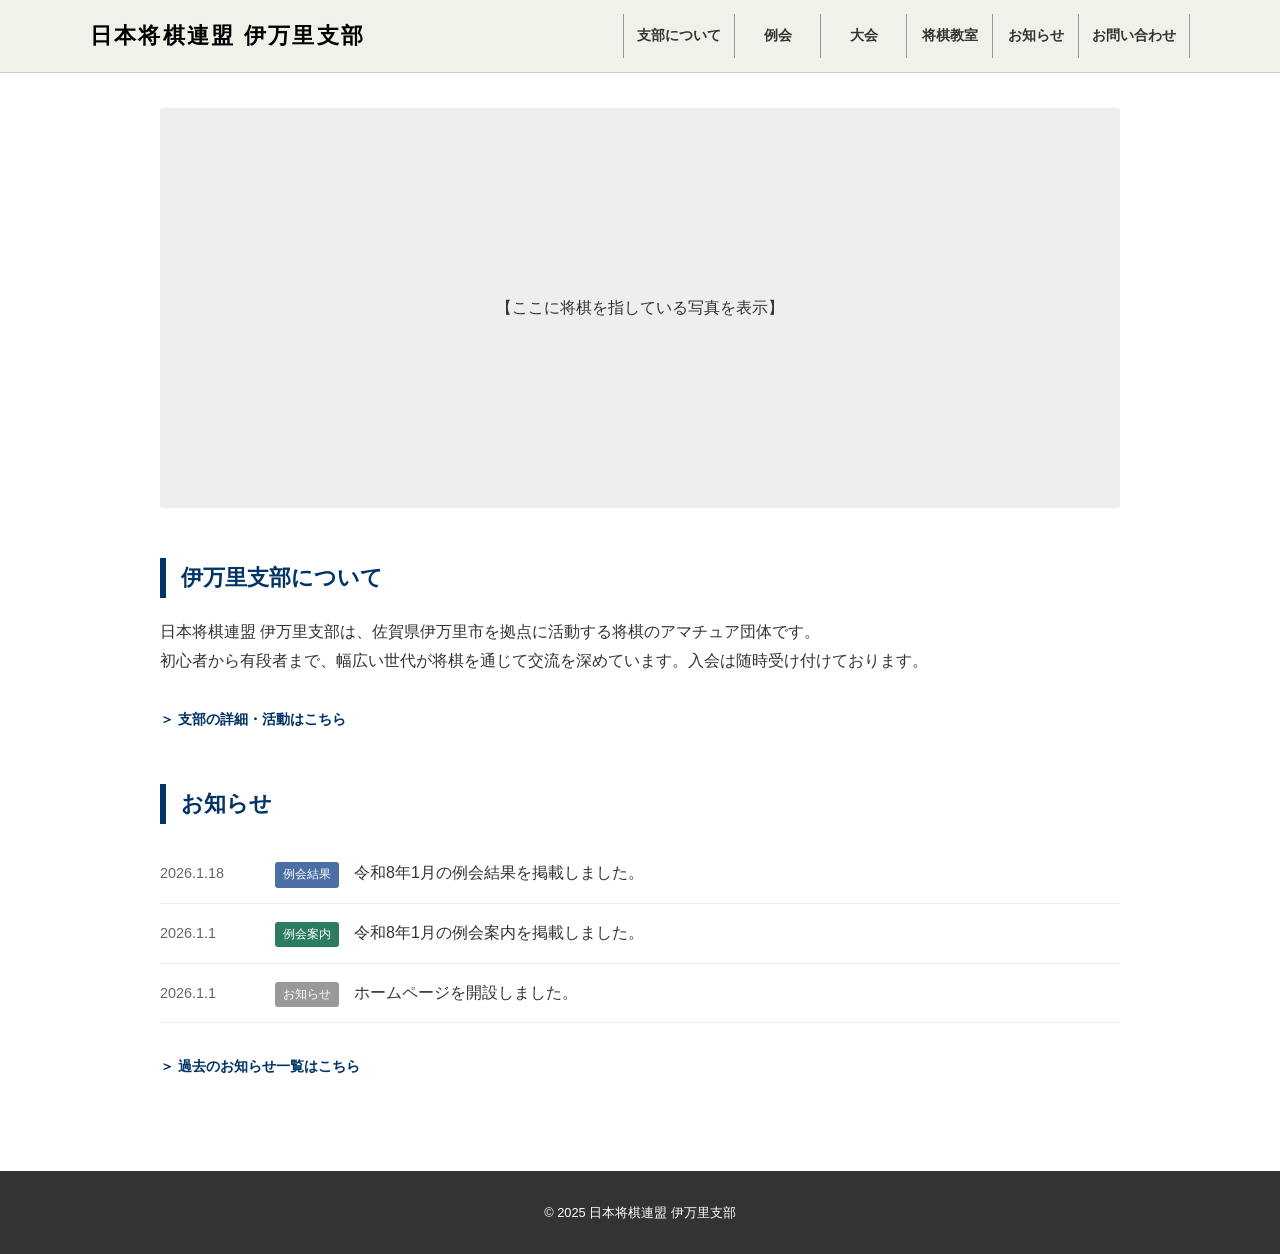
<file: index.html>
<!DOCTYPE html>
<html lang="ja">
<head>
    <meta charset="UTF-8">
    <meta name="viewport" content="width=device-width, initial-scale=1.0">
    <title>日本将棋連盟 伊万里支部</title>
    <link rel="stylesheet" href="style.css">
</head>
<body>

<header id="common-header"></header>

<div class="container">
    <section class="main-visual">
        <div class="photo-frame">
            <p>【ここに将棋を指している写真を表示】</p>
        </div>
    </section>

    <section id="top-intro">
        <h2>伊万里支部について</h2>
        <p>日本将棋連盟 伊万里支部は、佐賀県伊万里市を拠点に活動する将棋のアマチュア団体です。<br>
            初心者から有段者まで、幅広い世代が将棋を通じて交流を深めています。入会は随時受け付けております。</p>
        <div style="margin-top: 15px;">
            <a href="/about/index.html" class="more-link">＞ 支部の詳細・活動はこちら</a>
        </div>
    </section>

    <section>
        <h2>お知らせ</h2>
        <ul id="top-news-container" class="news-list">
        </ul>
        <div style="margin-top: 15px;">
            <a href="/news/index.html" class="more-link">＞ 過去のお知らせ一覧はこちら</a>
        </div>
    </section>
</div>

<footer id="common-footer"></footer>

<script src="/js/common.js"></script>
<script src="/js/news-manager.js"></script>
<script>
    document.addEventListener('DOMContentLoaded', async () => {
        try {
            const allNews = await NewsManager.fetchAll();
            NewsManager.render(allNews, 'top-news-container', 0, 5);
        } catch (error) {
            console.error("ニュースの読み込みに失敗しました:", error);
        }
    });
</script>

</body>
</html>
</file>
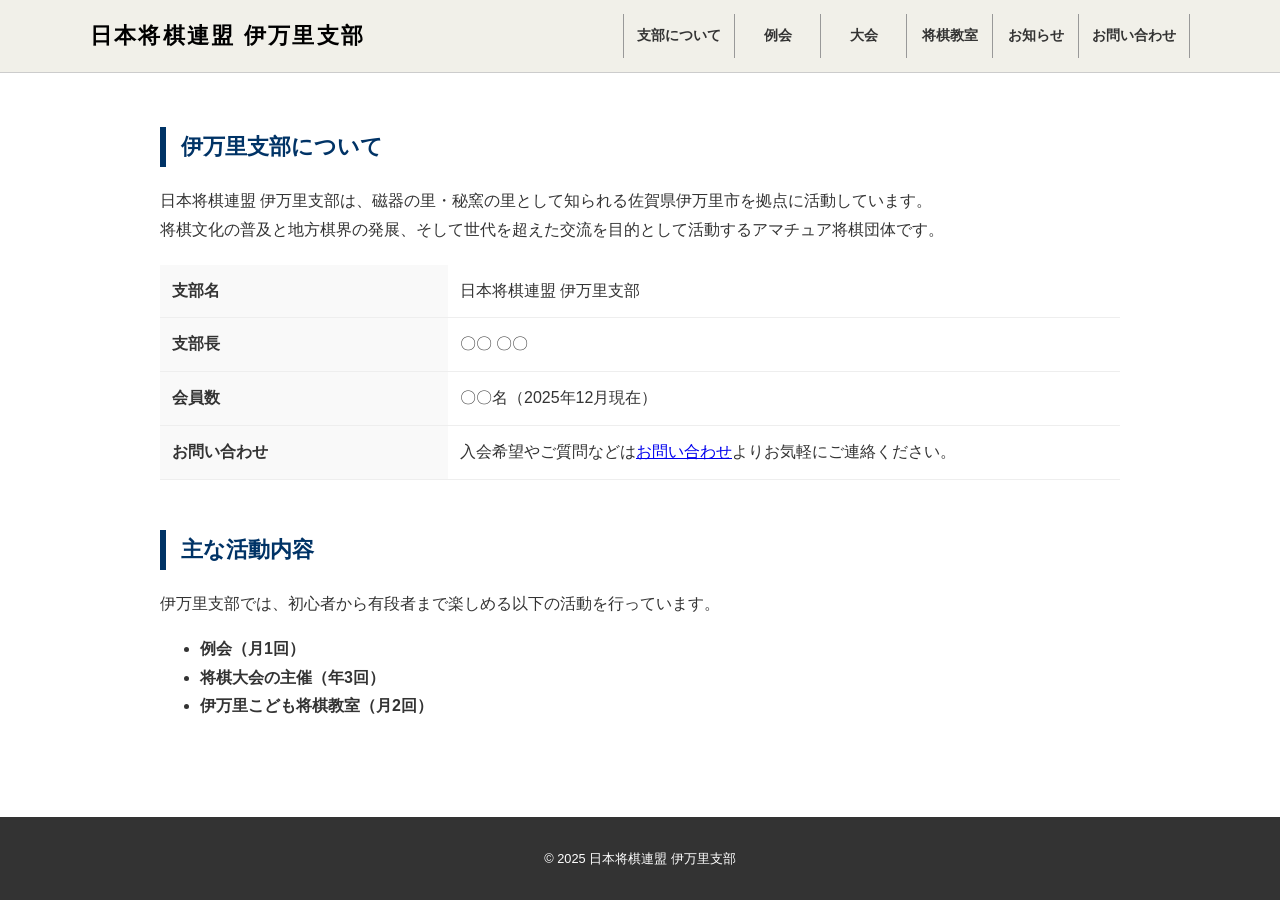
<file: about/index.html>
<!DOCTYPE html>
<html lang="ja">
<head>
    <meta charset="UTF-8">
    <meta name="viewport" content="width=device-width, initial-scale=1.0">
    <title>伊万里支部について - 日本将棋連盟 伊万里支部</title>
    <link rel="stylesheet" href="../style.css">
</head>
<body>

<header id="common-header"></header>

<div class="container">
    <section>
        <h2>伊万里支部について</h2>
        <p>日本将棋連盟 伊万里支部は、磁器の里・秘窯の里として知られる佐賀県伊万里市を拠点に活動しています。<br>
           将棋文化の普及と地方棋界の発展、そして世代を超えた交流を目的として活動するアマチュア将棋団体です。</p>
        
        <table class="info-table">
            <tr>
                <th>支部名</th>
                <td>日本将棋連盟 伊万里支部</td>
            </tr>
            <tr>
                <th>支部長</th>
                <td>〇〇 〇〇</td>
            </tr>
            <tr>
                <th>会員数</th>
                <td>〇〇名（2025年12月現在）</td>
            </tr>
            <tr>
                <th>お問い合わせ</th>
                <td>入会希望やご質問などは<a href="../contact/">お問い合わせ</a>よりお気軽にご連絡ください。</td>
            </tr>
        </table>
    </section>

    <section>
        <h2>主な活動内容</h2>
        <p>伊万里支部では、初心者から有段者まで楽しめる以下の活動を行っています。</p>
        <ul>
            <li><strong>例会（月1回）</strong></li>
            <li><strong>将棋大会の主催（年3回）</strong></li>
            <li><strong>伊万里こども将棋教室（月2回）</strong></li>
        </ul>
    </section>
</div>

<footer id="common-footer"></footer>

<script>
    function loadComponent(id, file) {
        fetch(file)
            .then(response => {
                if (!response.ok) throw new Error(file + 'が見つかりません');
                return response.text();
            })
            .then(data => {
                document.getElementById(id).innerHTML = data;
            })
            .catch(error => console.error(error));
    }

    document.addEventListener('DOMContentLoaded', () => {
        loadComponent('common-header', '/header.html');
        loadComponent('common-footer', '/footer.html');
    });
</script>

</body>
</html>
</file>
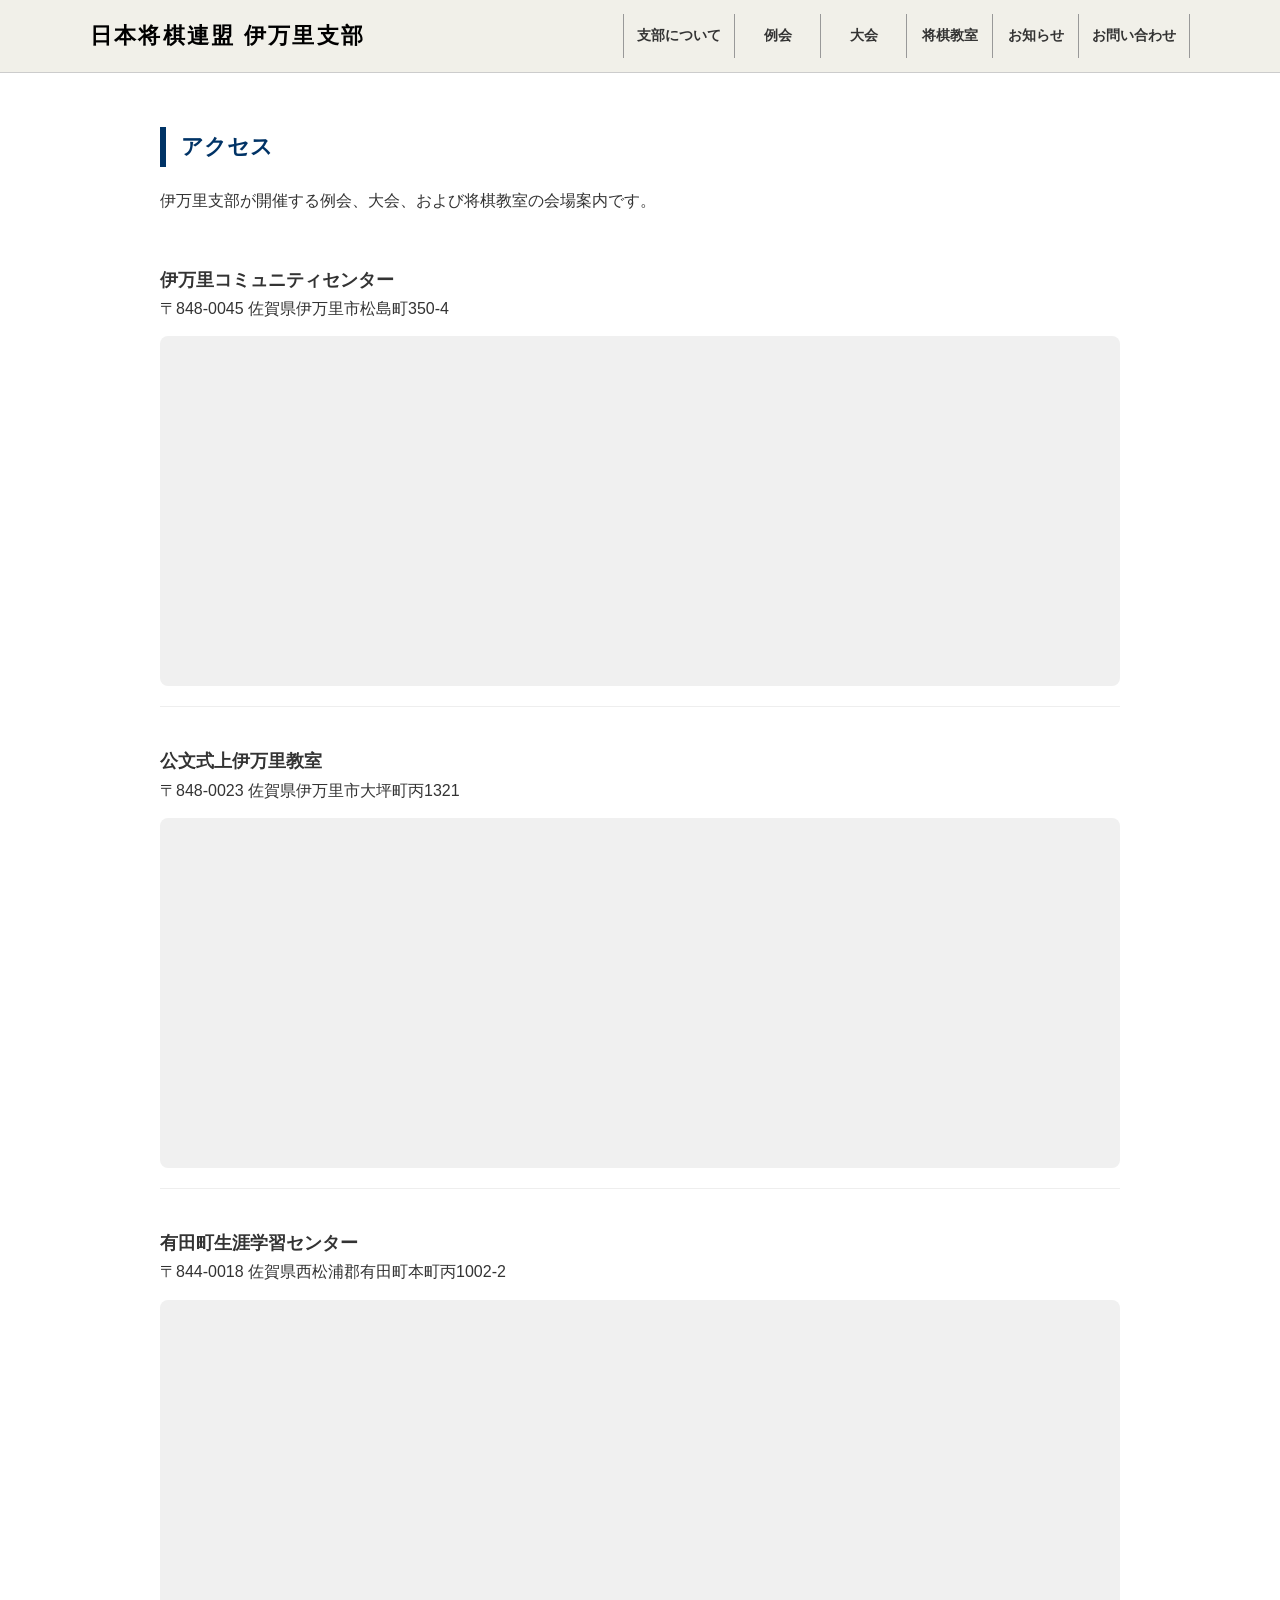
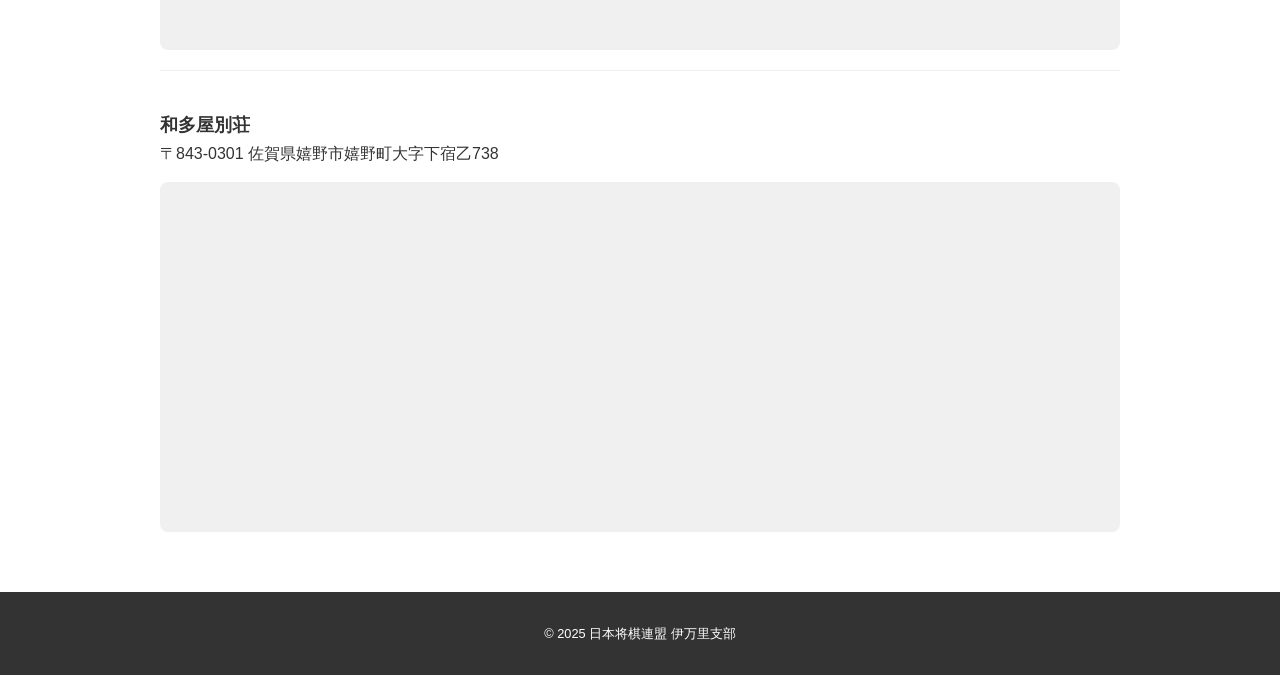
<file: access/index.html>
<!DOCTYPE html>
<html lang="ja">
<head>
    <meta charset="UTF-8">
    <meta name="viewport" content="width=device-width, initial-scale=1.0">
    <title>アクセス - 日本将棋連盟 伊万里支部</title>
    <link rel="stylesheet" href="../style.css">
    <style>
        /* アクセスページ専用のスタイル */
        .access-section {
            margin-bottom: 40px;
            padding-bottom: 20px;
            border-bottom: 1px solid #eee;
        }
        .access-section:last-child {
            border-bottom: none;
            margin-bottom: 0;
        }
        .address-info {
            margin-bottom: 15px;
            line-height: 1.6;
        }
        .address-info strong {
            font-size: 1.1rem;
            color: #333;
            display: block;
            margin-bottom: 2px;
        }
        .map-frame {
            width: 100%;
            background: #f0f0f0;
            border-radius: 8px;
            overflow: hidden;
            line-height: 0;
        }
        .map-frame iframe {
            width: 100% !important;
            height: 350px;
            border: 0;
            display: block;
        }
    </style>
</head>
<body>

<header id="common-header"></header>

<div class="container">
    <section>
        <h2>アクセス</h2>
        <p>伊万里支部が開催する例会、大会、および将棋教室の会場案内です。</p>
    </section>

    <section id="meeting" class="access-section">
        <div class="address-info">
            <strong>伊万里コミュニティセンター</strong>
            〒848-0045 佐賀県伊万里市松島町350-4
        </div>
        <div class="map-frame">
            <iframe src="https://www.google.com/maps/embed?pb=!1m18!1m12!1m3!1d3335.5571036494875!2d129.87367807626768!3d33.278085458209816!2m3!1f0!2f0!3f0!3m2!1i1024!2i768!4f13.1!3m3!1m2!1s0x356a843e7f2c3b63%3A0x9a5fc2bb7330a18c!2z5LyK5LiH6YeM44Kz44Of44Ol44OL44OG44Kj44K744Oz44K_44O8!5e0!3m2!1sja!2sjp!4v1767169336402!5m2!1sja!2sjp" allowfullscreen="" loading="lazy" referrerpolicy="no-referrer-when-downgrade"></iframe>
        </div>
    </section>

    <section id="kids" class="access-section">
        <div class="address-info">
            <strong>公文式上伊万里教室</strong>
            〒848-0023 佐賀県伊万里市大坪町丙1321
        </div>
        <div class="map-frame">
            <iframe src="https://www.google.com/maps/embed?pb=!1m18!1m12!1m3!1d3335.893186792806!2d129.89123047626745!3d33.26928855866527!2m3!1f0!2f0!3f0!3m2!1i1024!2i768!4f13.1!3m3!1m2!1s0x356a8544d9556ab3%3A0xdf91c52d55f0ebdb!2z5YWs5paH5byP5LiK5LyK5LiH6YeM5pWZ5a6k!5e0!3m2!1sja!2sjp!4v1767169410829!5m2!1sja!2sjp" allowfullscreen="" loading="lazy" referrerpolicy="no-referrer-when-downgrade"></iframe>
        </div>
    </section>

    <section id="event" class="access-section">
        <div class="address-info">
            <strong>有田町生涯学習センター</strong>
            〒844-0018 佐賀県西松浦郡有田町本町丙1002-2
        </div>
        <div class="map-frame">
            <iframe src="https://www.google.com/maps/embed?pb=!1m18!1m12!1m3!1d3339.2319740633206!2d129.87809607626463!3d33.181784463189665!2m3!1f0!2f0!3f0!3m2!1i1024!2i768!4f13.1!3m3!1m2!1s0x356a9b7483c16771%3A0x5af8a828084531e0!2z5pyJ55Sw55S655Sf5rav5a2m57-S44K744Oz44K_44O8!5e0!3m2!1sja!2sjp!4v1767169427166!5m2!1sja!2sjp" allowfullscreen="" loading="lazy" referrerpolicy="no-referrer-when-downgrade"></iframe>
        </div>
    </section>

    <section id="event2" class="access-section">
        <div class="address-info">
            <strong>和多屋別荘</strong>
            〒843-0301 佐賀県嬉野市嬉野町大字下宿乙738
        </div>
        <div class="map-frame">
            <iframe src="https://www.google.com/maps/embed?pb=!1m18!1m12!1m3!1d3342.408632103018!2d129.98695937626218!3d33.09833936749477!2m3!1f0!2f0!3f0!3m2!1i1024!2i768!4f13.1!3m3!1m2!1s0x354027532aa96697%3A0x3b3d00a121eedb0c!2z5ZKM5aSa5bGL5Yil6I2Y!5e0!3m2!1sja!2sjp!4v1767169454293!5m2!1sja!2sjp" allowfullscreen="" loading="lazy" referrerpolicy="no-referrer-when-downgrade"></iframe>
        </div>
    </section>
</div>

<footer id="common-footer"></footer>

<script>
    function loadComponent(id, file) {
        fetch(file)
            .then(response => {
                if (!response.ok) throw new Error(file + 'が見つかりません');
                return response.text();
            })
            .then(data => {
                document.getElementById(id).innerHTML = data;
            })
            .catch(error => console.error(error));
    }

    document.addEventListener('DOMContentLoaded', () => {
        loadComponent('common-header', '/header.html');
        loadComponent('common-footer', '/footer.html');
    });
</script>

</body>
</html>
</file>
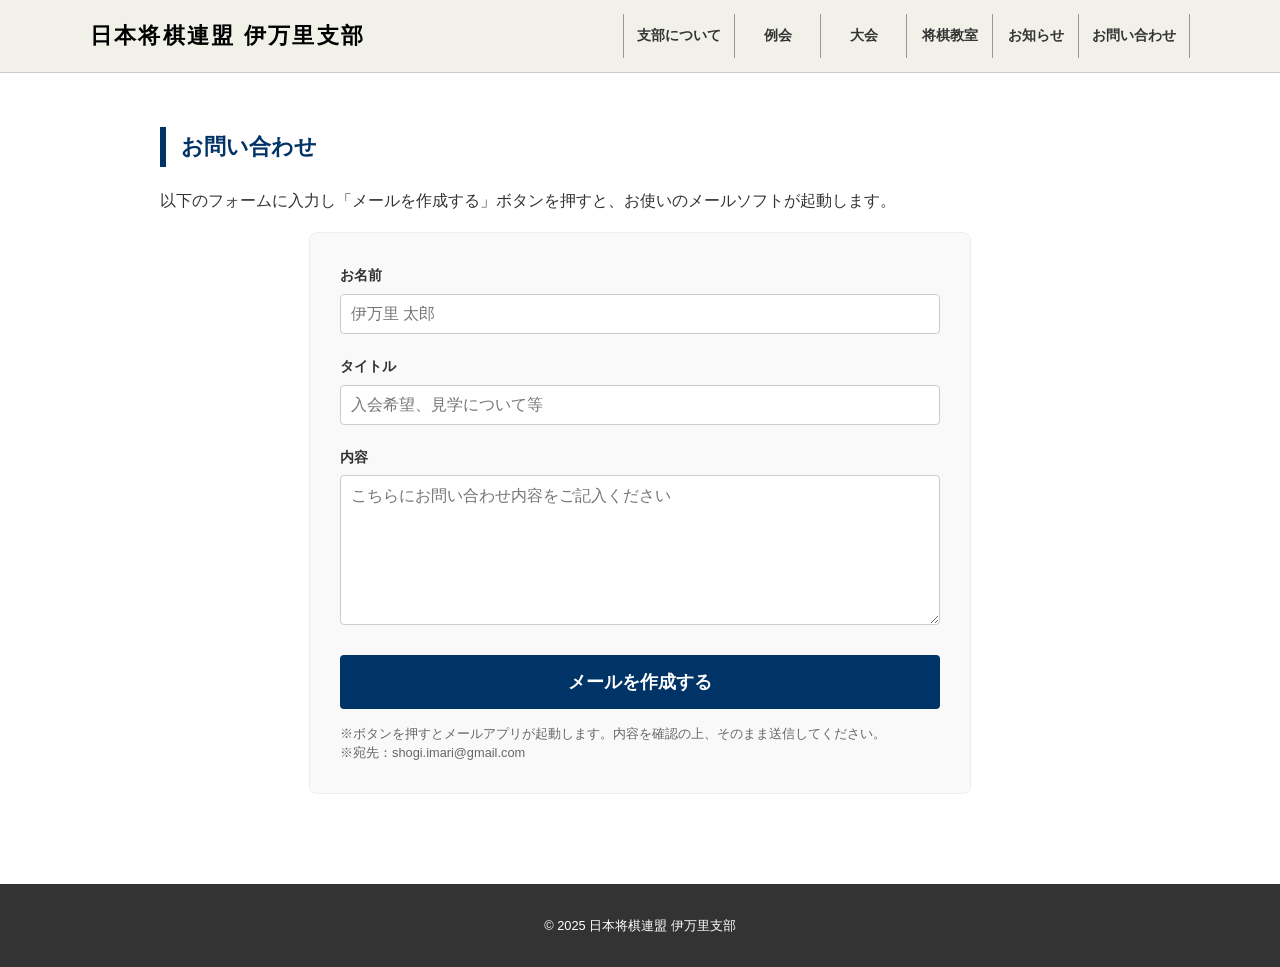
<file: contact/index.html>
<!DOCTYPE html>
<html lang="ja">
<head>
    <meta charset="UTF-8">
    <meta name="viewport" content="width=device-width, initial-scale=1.0">
    <title>お問い合わせ - 日本将棋連盟 伊万里支部</title>
    <link rel="stylesheet" href="../style.css">
    <style>
        .contact-form {
            max-width: 600px;
            margin: 0 auto;
            background: #f9f9f9;
            padding: 30px;
            border-radius: 8px;
            border: 1px solid #eee;
        }
        .form-group {
            margin-bottom: 20px;
        }
        .form-group label {
            display: block;
            font-weight: bold;
            margin-bottom: 5px;
            font-size: 0.9rem;
        }
        .form-group input, 
        .form-group textarea {
            width: 100%;
            padding: 10px;
            border: 1px solid #ccc;
            border-radius: 4px;
            box-sizing: border-box;
            font-size: 1rem;
        }
        .form-group textarea {
            height: 150px;
            resize: vertical;
        }
        .submit-btn {
            display: block;
            width: 100%;
            padding: 15px;
            background-color: #003366;
            color: #fff;
            border: none;
            border-radius: 4px;
            font-size: 1.1rem;
            font-weight: bold;
            cursor: pointer;
            transition: background-color 0.2s;
        }
        .submit-btn:hover {
            background-color: #004080;
        }
        .contact-note {
            font-size: 0.8rem;
            color: #666;
            margin-top: 15px;
            line-height: 1.5;
        }
    </style>
</head>
<body>

<header id="common-header"></header>

<div class="container">
    <section>
        <h2>お問い合わせ</h2>
        <p>以下のフォームに入力し「メールを作成する」ボタンを押すと、お使いのメールソフトが起動します。</p>
        
        <form id="contactForm" class="contact-form">
            <div class="form-group">
                <label for="name">お名前</label>
                <input type="text" id="name" required placeholder="伊万里 太郎">
            </div>

            <div class="form-group">
                <label for="subject">タイトル</label>
                <input type="text" id="subject" required placeholder="入会希望、見学について等">
            </div>

            <div class="form-group">
                <label for="message">内容</label>
                <textarea id="message" required placeholder="こちらにお問い合わせ内容をご記入ください"></textarea>
            </div>

            <button type="submit" class="submit-btn">メールを作成する</button>
            
            <div class="contact-note">
                ※ボタンを押すとメールアプリが起動します。内容を確認の上、そのまま送信してください。<br>
                ※宛先：shogi.imari@gmail.com
            </div>
        </form>
    </section>
</div>

<footer id="common-footer"></footer>

<script>
    // フォーム送信時の処理
    document.getElementById('contactForm').addEventListener('submit', function(e) {
        e.preventDefault();

        const name = document.getElementById('name').value;
        const subject = document.getElementById('subject').value;
        const message = document.getElementById('message').value;
        const email = "shogi.imari@gmail.com";

        // メールの本文を組み立て
        const body = `【お名前】\n${name}\n\n【お問い合わせ内容】\n${message}`;

        // mailtoリンクを作成して実行
        // encodeURIComponentで日本語をメールソフトが読める形式に変換
        location.href = `mailto:${email}?subject=${encodeURIComponent(subject)}&body=${encodeURIComponent(body)}`;
    });

    // コンポーネント読み込み用
    function loadComponent(id, file) {
        fetch(file)
            .then(response => {
                if (!response.ok) throw new Error(file + 'が見つかりません');
                return response.text();
            })
            .then(data => {
                document.getElementById(id).innerHTML = data;
            })
            .catch(error => console.error(error));
    }

    document.addEventListener('DOMContentLoaded', () => {
        loadComponent('common-header', '/header.html');
        loadComponent('common-footer', '/footer.html');
    });
</script>

</body>
</html>
</file>
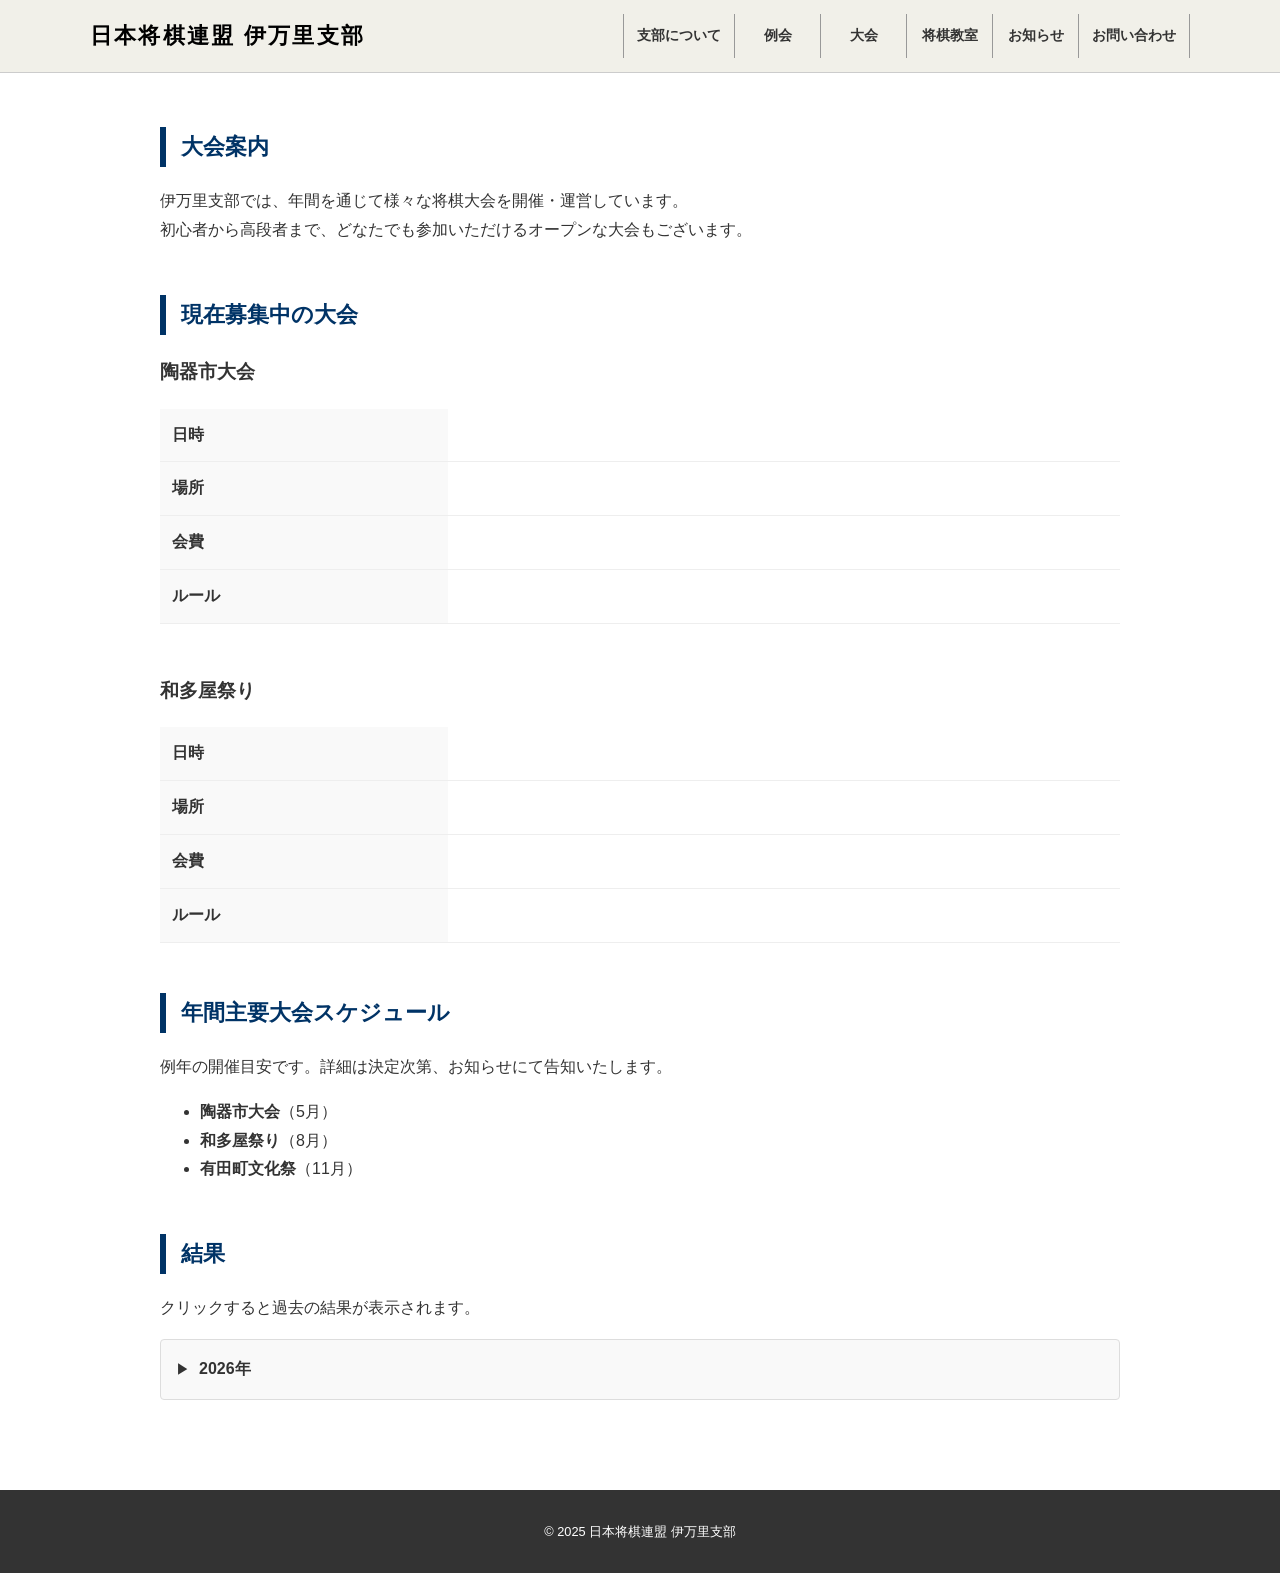
<file: event/index.html>
<!DOCTYPE html>
<html lang="ja">
<head>
    <meta charset="UTF-8">
    <meta name="viewport" content="width=device-width, initial-scale=1.0">
    <title>大会案内 - 日本将棋連盟 伊万里支部</title>
    <link rel="stylesheet" href="../style.css">
</head>
<body>

<header id="common-header"></header>

<div class="container">
    <section>
        <h2>大会案内</h2>
        <p>伊万里支部では、年間を通じて様々な将棋大会を開催・運営しています。<br>
            初心者から高段者まで、どなたでも参加いただけるオープンな大会もございます。</p>
    </section>

    <section id="upcoming-events">
        <h2>現在募集中の大会</h2>
        <div id="event-info-container">
            <p>現在、募集中の大会はありません</p>
        </div>
    </section>

    <section>
        <h2>年間主要大会スケジュール</h2>
        <p>例年の開催目安です。詳細は決定次第、お知らせにて告知いたします。</p>
        <ul class="standard-list">
            <li><strong>陶器市大会</strong>（5月）</li>
            <li><strong>和多屋祭り</strong>（8月）</li>
            <li><strong>有田町文化祭</strong>（11月）</li>
        </ul>
    </section>

    <section>
        <h2>結果</h2>
        <p>クリックすると過去の結果が表示されます。</p>
        <div id="archive-container" class="archive-container">
            <details class="archive-year">
                <summary>2026年</summary>
                <ul>
                    <li>更新予定</li>
                </ul>
            </details>
        </div>
    </section>
</div>

<footer id="common-footer"></footer>

<script src="/js/common.js"></script>
<script src="/js/info-manager.js"></script>
<script>
    document.addEventListener('DOMContentLoaded', () => {
        // 自フォルダ内の info.json を読み込み、案内を表示
        // データがある場合は #event-info-container の中身が上書きされます
        InfoManager.loadAndRender('info.json', 'event-info-container');
    });
</script>

</body>
</html>
</file>
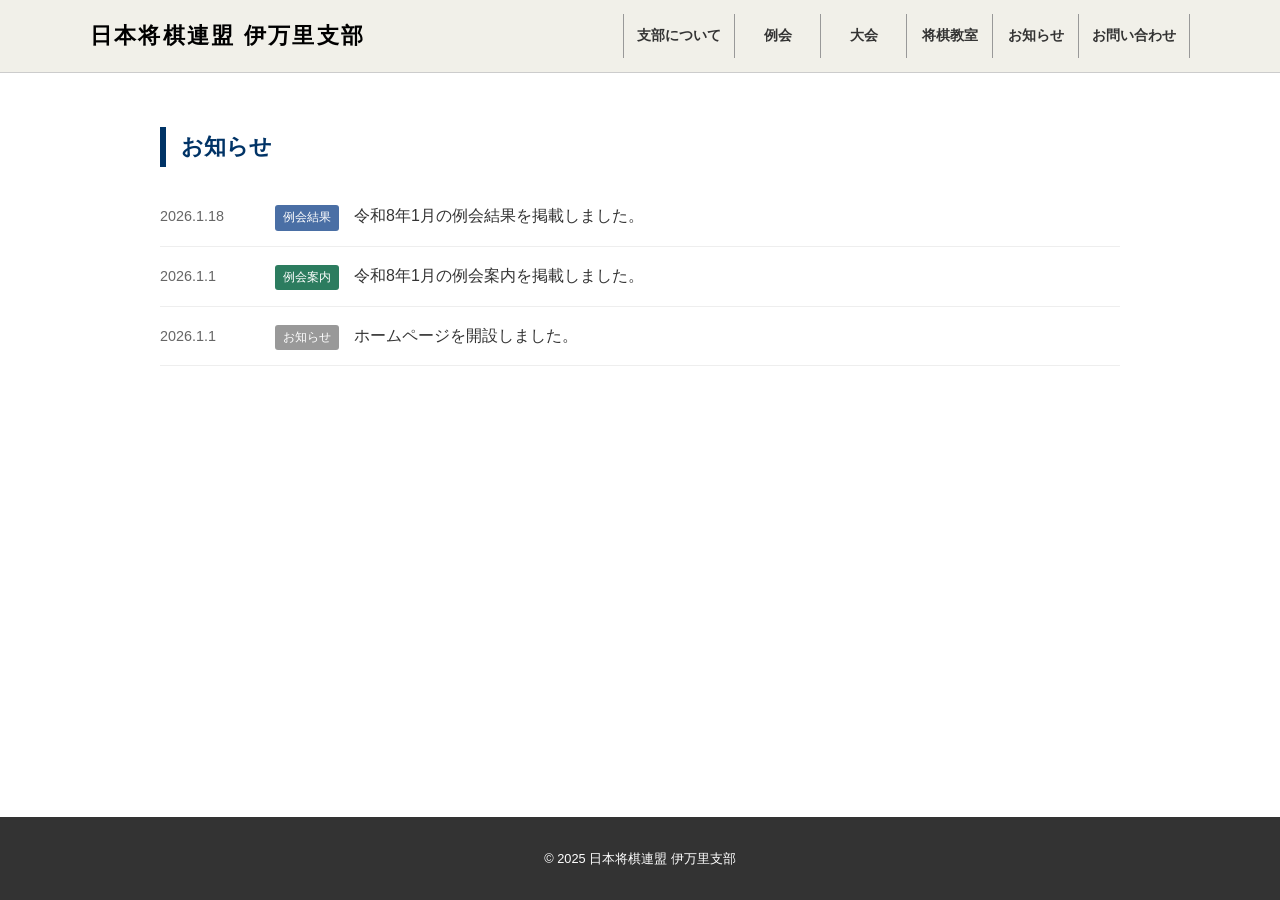
<file: news/index.html>
<!DOCTYPE html>
<html lang="ja">
<head>
    <meta charset="UTF-8">
    <meta name="viewport" content="width=device-width, initial-scale=1.0">
    <title>お知らせ - 日本将棋連盟 伊万里支部</title>
    <link rel="stylesheet" href="../style.css">
</head>
<body>

<header id="common-header"></header>

<div class="container">
    <section>
        <h2>お知らせ</h2>
        <ul id="news-container" class="news-page-list"></ul>
        <div id="pagination" class="pagination"></div>
    </section>
</div>

<footer id="common-footer"></footer>

<script src="/js/common.js"></script>
<script src="/js/news-manager.js"></script>

<script>
    let allNewsData = [];
    const itemsPerPage = 20;

    async function showPage(page) {
        // 1. ニュースリストの描画
        const start = (page - 1) * itemsPerPage;
        const end = start + itemsPerPage;
        NewsManager.render(allNewsData, 'news-container', start, end);
        
        // 2. ページネーションの描画（クリック時にshowPageを再実行）
        NewsManager.renderPagination('pagination', allNewsData.length, itemsPerPage, page, 'showPage');
        
        window.scrollTo(0, 0);
    }

    document.addEventListener('DOMContentLoaded', async () => {
        try {
            // データの取得
            allNewsData = await NewsManager.fetchAll();
            // 1ページ目を表示
            showPage(1);
        } catch (error) {
            console.error("ニュースの読み込みに失敗しました:", error);
        }
    });

    // 画面サイズ変更時の再調整
    window.addEventListener('resize', () => {
        const activeBtn = document.querySelector('.pagination button.active');
        if (activeBtn) {
            showPage(parseInt(activeBtn.innerText));
        }
    });
</script>
</body>
</html>
</file>
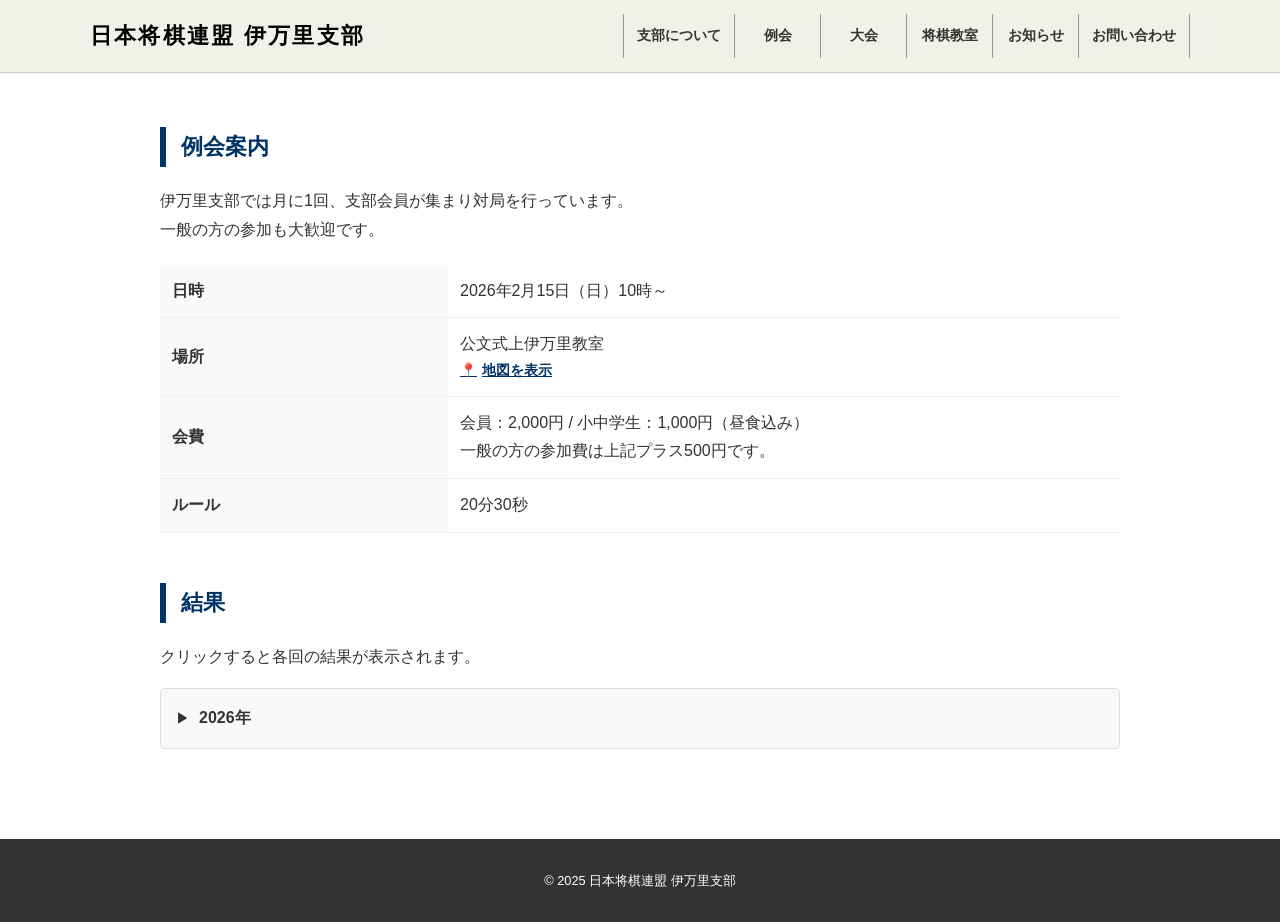
<file: regular/index.html>
<!DOCTYPE html>
<html lang="ja">
<head>
    <meta charset="UTF-8">
    <meta name="viewport" content="width=device-width, initial-scale=1.0">
    <title>例会 - 日本将棋連盟 伊万里支部</title>
    <link rel="stylesheet" href="../style.css">
</head>
<body>

<header id="common-header"></header>

<div class="container">
    <section>
        <h2>例会案内</h2>
        <p>伊万里支部では月に1回、支部会員が集まり対局を行っています。<br>一般の方の参加も大歓迎です。</p>
        
        <div id="reikai-info-container"></div>
    </section>

    <section>
        <h2>結果</h2>
        <p>クリックすると各回の結果が表示されます。</p>
        <div id="archive-container" class="archive-container">
            <details class="archive-year">
                <summary>2026年</summary>
                <ul>
                    <li><a href="viewer.html?date=202601">1月</a></li>
                </ul>
            </details>
        </div>
    </section>
</div>

<footer id="common-footer"></footer>

<script src="/js/common.js"></script>
<script src="/js/info-manager.js"></script>

<script>
    // 既存のloadComponentはcommon.jsに含まれるため削除
    // loadReikaiInfoの代わりにInfoManagerを使用
    document.addEventListener('DOMContentLoaded', () => {
        InfoManager.loadAndRender('info.json', 'reikai-info-container');
    });
</script>

</body>
</html>
</file>
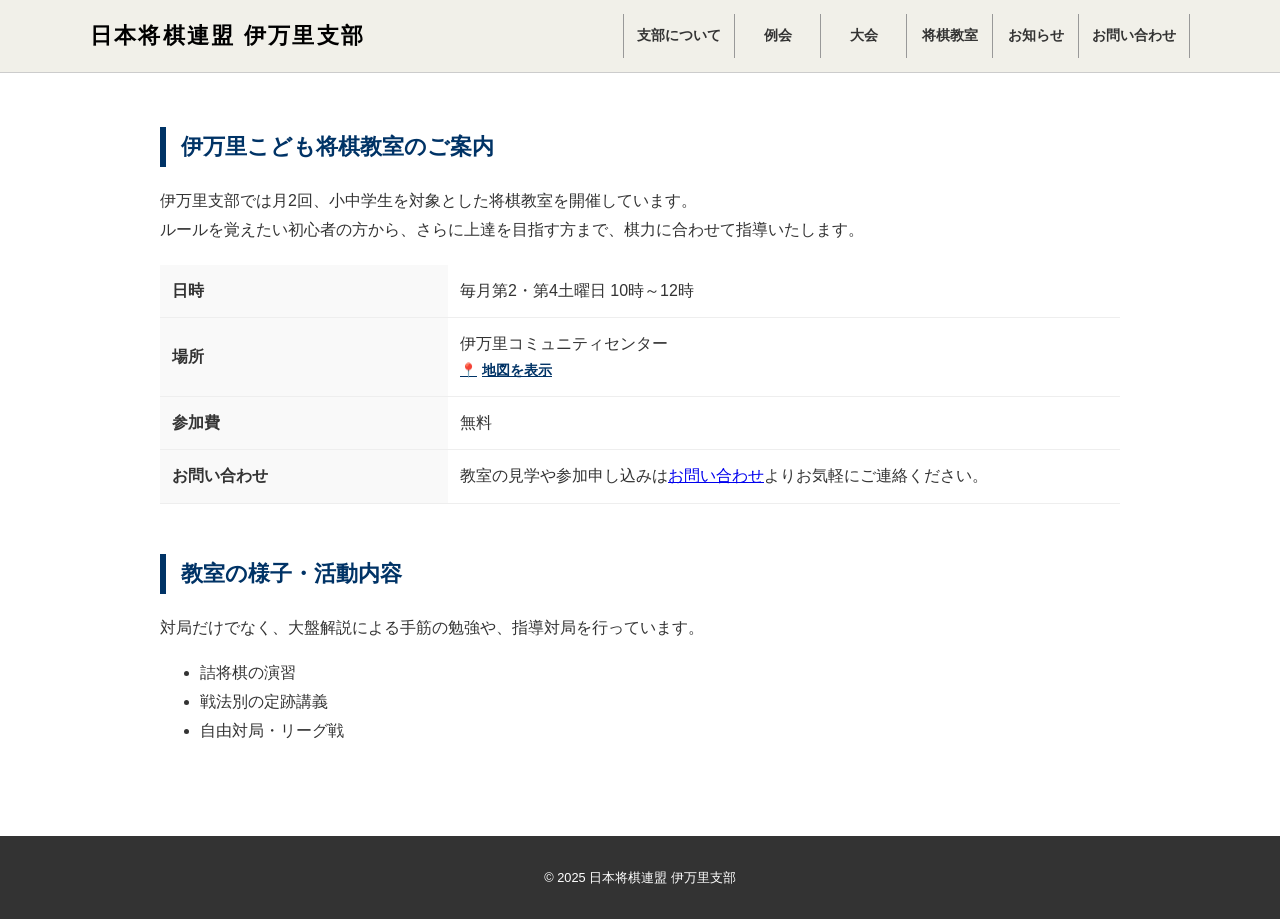
<file: school/index.html>
<!DOCTYPE html>
<html lang="ja">
<head>
    <meta charset="UTF-8">
    <meta name="viewport" content="width=device-width, initial-scale=1.0">
    <title>伊万里こども将棋教室 - 日本将棋連盟 伊万里支部</title>
    <link rel="stylesheet" href="../style.css">
</head>
<body>

<header id="common-header"></header>

<div class="container">
    <section>
        <h2>伊万里こども将棋教室のご案内</h2>
        <p>伊万里支部では月2回、小中学生を対象とした将棋教室を開催しています。<br>
            ルールを覚えたい初心者の方から、さらに上達を目指す方まで、棋力に合わせて指導いたします。</p>
        
        <table class="info-table">
            <tr>
                <th>日時</th>
                <td>毎月第2・第4土曜日 10時～12時</td>
            </tr>
            <tr>
                <th>場所</th>
                <td>
                    伊万里コミュニティセンター
                    <details class="map-accordion">
                        <summary>地図を表示</summary>
                        <div class="map-frame">
                            <iframe src="https://www.google.com/maps/embed?pb=!1m18!1m12!1m3!1d3335.5571036494875!2d129.87367807626768!3d33.278085458209816!2m3!1f0!2f0!3f0!3m2!1i1024!2i768!4f13.1!3m3!1m2!1s0x356a843e7f2c3b63%3A0x9a5fc2bb7330a18c!2z5LyK5LiH6YeM44Kz44Of44Ol44OL44OG44Kj44K744Oz44K_44O8!5e0!3m2!1sja!2sjp!4v1767186942930!5m2!1sja!2sjp" width="600" height="450" style="border:0;" allowfullscreen="" loading="lazy" referrerpolicy="no-referrer-when-downgrade"></iframe>
                        </div>
                    </details>
                </td>
            </tr>
            <tr>
                <th>参加費</th>
                <td>無料</td>
            </tr>
            <tr>
                <th>お問い合わせ</th>
                <td>教室の見学や参加申し込みは<a href="../contact/">お問い合わせ</a>よりお気軽にご連絡ください。</td>
            </tr>
        </table>
    </section>

    <section>
        <h2>教室の様子・活動内容</h2>
        <p>対局だけでなく、大盤解説による手筋の勉強や、指導対局を行っています。</p>
        <ul>
            <li>詰将棋の演習</li>
            <li>戦法別の定跡講義</li>
            <li>自由対局・リーグ戦</li>
        </ul>
    </section>
</div>

<footer id="common-footer"></footer>

<script>
    function loadComponent(id, file) {
        fetch(file)
            .then(response => {
                if (!response.ok) throw new Error(file + 'が見つかりません');
                return response.text();
            })
            .then(data => {
                document.getElementById(id).innerHTML = data;
            })
            .catch(error => console.error(error));
    }

    document.addEventListener('DOMContentLoaded', () => {
        loadComponent('common-header', '/header.html');
        loadComponent('common-footer', '/footer.html');
    });
</script>

</body>
</html>
</file>
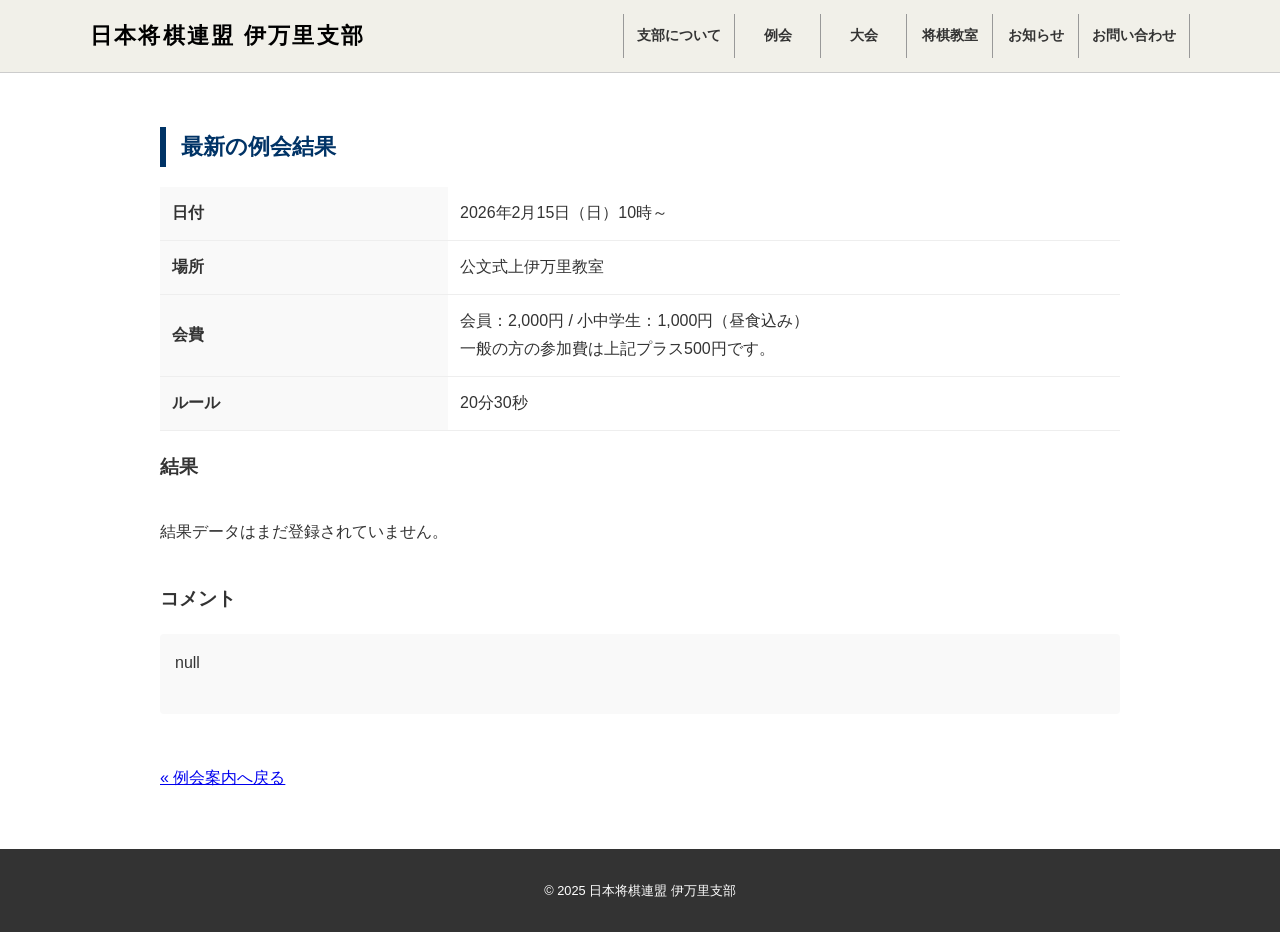
<file: regular/viewer.html>
<!DOCTYPE html>
<html lang="ja">
<head>
    <meta charset="UTF-8">
    <meta name="viewport" content="width=device-width, initial-scale=1.0">
    <title>例会結果 - 日本将棋連盟 伊万里支部</title>
    <link rel="stylesheet" href="../style.css">
    <style>
        .league-table {
            width: auto;
            min-width: 600px;
            border-collapse: collapse;
            margin: 20px 0;
            border: 2px solid #333;
        }
        .league-table th, .league-table td {
            border: 1px solid #333;
            padding: 8px;
        }
        .league-table thead th {
            background-color: #f1f0e9;
        }
        .col-num {
            text-align: right;
            padding-right: 10px;
            width: 40px;
            color: #666;
            font-size: 0.9rem;
            background-color: #f9f9f9;
        }
        .col-name {
            text-align: left;
            padding-left: 10px;
            min-width: 150px;
            font-weight: bold;
        }
        .league-table td {
            text-align: center;
            width: 45px;
            height: 45px;
        }
        .col-score, .col-rank {
            background-color: #fdfdfd;
            font-weight: bold;
            min-width: 60px;
        }
        .cell-self {
            background-color: #ddd;
        }
        .table-scroll {
            overflow-x: auto;
            -webkit-overflow-scrolling: touch;
        }
    </style>
</head>
<body>

<header id="common-header"></header>

<div class="container">
    <section>
        <h2 id="eventTitle">読み込み中...</h2>
        
        <table class="info-table">
            <tbody id="info-table-body">
                <tr><th>日付</th><td id="eventDate">-</td></tr>
                <tr><th>場所</th><td id="eventLocation">-</td></tr>
            </tbody>
        </table>

        <h3>結果</h3>
        <div class="table-scroll" id="tableContainer"></div>

        <h3>コメント</h3>
        <div id="eventComment" style="white-space: pre-wrap; background: #f9f9f9; padding: 15px; border-radius: 4px; min-height: 50px;"></div>
    </section>
    
    <p><a href="./index.html">« 例会案内へ戻る</a></p>
</div>

<footer id="common-footer"></footer>

<script src="/js/common.js"></script>
<script>
    const urlParams = new URLSearchParams(window.location.search);
    const dateParam = urlParams.get('date');

    function getJsonPath(param) {
        if (!param || param.length !== 6) return 'info.json';
        const year = param.substring(0, 4);
        const monthNum = parseInt(param.substring(4, 6), 10);
        return `result/${year}/${monthNum}.json`;
    }

    const jsonPath = getJsonPath(dateParam);

    fetch(jsonPath)
        .then(response => {
            if (!response.ok) throw new Error('ファイルが見つかりません');
            return response.json();
        })
        .then(rawData => {
            // 配列の1番目を取得
            const data = Array.isArray(rawData) ? rawData[0] : rawData;

            // タイトルの設定
            if (dateParam) {
                const y = dateParam.substring(0, 4);
                const m = parseInt(dateParam.substring(4, 6), 10);
                document.getElementById('eventTitle').textContent = `${y}年${m}月 例会結果`;
            } else {
                document.getElementById('eventTitle').textContent = "最新の例会結果";
            }

            // --- 案内情報の反映 (JSON構成変更に対応) ---
            document.getElementById('eventDate').textContent = data.info.date;
            document.getElementById('eventLocation').textContent = data.info.location;
            
            // detail内の項目（ルールや会費など）を動的に追加
            const infoBody = document.getElementById('info-table-body');
            if (data.info.detail) {
                Object.entries(data.info.detail).forEach(([key, value]) => {
                    const row = document.createElement('tr');
                    row.innerHTML = `<th>${key}</th><td>${value}</td>`;
                    infoBody.appendChild(row);
                });
            }

            // --- 結果情報の反映 (data.result へのパス変更に対応) ---
            document.getElementById('eventComment').innerHTML = data.result.comment;

            const participants = data.result.participants;
            const league = data.result.league;
            const pCount = participants.length;

            if (pCount === 0) {
                document.getElementById('tableContainer').innerHTML = "<p>結果データはまだ登録されていません。</p>";
                return;
            }
            
            // 星取表の生成ロジック
            let tableHtml = '<table class="league-table"><thead><tr><th colspan="2">選手名</th>';
            participants.forEach((_, index) => {
                tableHtml += `<th>${index + 1}</th>`;
            });
            tableHtml += '<th>勝敗</th><th>順位</th></tr></thead><tbody>';

            participants.forEach((p, i) => {
                tableHtml += `<tr>`;
                tableHtml += `<td class="col-num">${i + 1}</td>`;
                tableHtml += `<td class="col-name">${p}</td>`;
                
                for (let j = 0; j < pCount; j++) {
                    if (i === j) {
                        tableHtml += `<td class="cell-self">-</td>`;
                    } else {
                        const res = league[i][j] || '-';
                        tableHtml += `<td>${res}</td>`;
                    }
                }

                // スコアと順位（リーグデータの最後2つ）
                tableHtml += `<td class="col-score">${league[i][pCount] || '-'}</td>`;
                tableHtml += `<td class="col-rank">${league[i][pCount + 1] || '-'}</td>`;
                tableHtml += `</tr>`;
            });
            tableHtml += '</tbody></table>';

            document.getElementById('tableContainer').innerHTML = tableHtml;
        })
        .catch(error => {
            console.error(error);
            document.getElementById('eventTitle').textContent = "データなし";
            document.getElementById('tableContainer').innerHTML = `<p>指定されたデータが見つかりませんでした</p>`;
        });
</script>

</body>
</html>
</file>
<file: style.css>
html {
    overflow-y: scroll;
}

body {
    margin: 0;
    padding: 0;
    color: #333;
    font-family: "Helvetica Neue", Arial, "Hiragino Kaku Gothic ProN", "Hiragino Sans", Meiryo, sans-serif;
    line-height: 1.8;
    background-color: #fff;
    display: flex;
    flex-direction: column;
    min-height: 100vh;
}

header {
    background-color: #f1f0e9;
    background-image: url('https://www.transparenttextures.com/patterns/p6.png');
    border-bottom: 1px solid #ccc;
    position: fixed;
    top: 0;
    left: 0;
    width: 100%;
    z-index: 1000;
    height: 8vh;
    min-height: 60px;
    max-height: 80px;
    display: flex;
    align-items: center;
}

.header-inner {
    max-width: 1100px;
    margin: 0 auto;
    padding: 0 20px;
    display: flex;
    justify-content: space-between;
    align-items: center;
    width: 100%;
}

.logo-area h1 {
    font-size: 1.4rem;
    margin: 0;
    font-weight: bold;
    letter-spacing: 0.1em;
    color: #000;
}

#menu-check {
    display: none;
}

.menu-btn {
    display: none;
    cursor: pointer;
    z-index: 1001;
}

.header-nav ul {
    list-style: none;
    display: flex;
    margin: 0;
    padding: 0;
    border-left: 1px solid #999;
    flex-wrap: nowrap;
}

.header-nav li:first-child,
.header-nav li:last-child {
    width: 110px;
    border-right: 1px solid #999;
}

.header-nav li:nth-child(2),
.header-nav li:nth-child(3),
.header-nav li:nth-child(4),
.header-nav li:nth-child(5) {
    width: 85px;
    border-right: 1px solid #999;
}

.header-nav a {
    display: flex;
    align-items: center;
    justify-content: center;
    width: 100%;
    height: 44px;
    text-decoration: none;
    color: #333;
    font-size: 0.85rem;
    font-weight: bold;
    transition: background-color 0.2s;
}

.header-nav a:hover {
    background-color: rgba(0, 0, 0, 0.05);
}

.container {
    max-width: 1000px;
    margin: 12vh auto 40px;
    padding: 0 20px;
    width: 100%;
    box-sizing: border-box;
    flex: 1;
}

section {
    margin-bottom: 50px;
}

h2 {
    color: #003366;
    font-size: 1.4rem;
    border-left: 6px solid #003366;
    padding-left: 15px;
    margin-bottom: 20px;
}

.photo-frame {
    width: 100%;
    height: 400px;
    background-color: #eee;
    display: flex;
    align-items: center;
    justify-content: center;
    border-radius: 4px;
    overflow: hidden;
    margin-bottom: 40px;
}

.photo-frame img {
    width: 100%;
    height: 100%;
    object-fit: cover;
}

/* --- ニュース関連スタイル (トップ・一覧共通) --- */
.news-page-list, .news-list {
    list-style: none;
    padding: 0;
}

.news-item, .news-list li {
    padding: 15px 0;
    border-bottom: 1px solid #eee;
    display: flex;
    align-items: baseline;
    gap: 15px;
}

.news-date {
    font-size: 0.9rem;
    color: #666;
    min-width: 100px;
}

.news-cat {
    font-size: 0.75rem;
    padding: 2px 8px;
    border-radius: 3px;
    color: #fff;
    background: #999;
    white-space: nowrap;
}

/* カテゴリ別カラー */
.cat-例会案内 { background-color: #2c7c5f; }
.cat-例会結果 { background-color: #4a6fa5; }
.cat-大会案内 { background-color: #d17a22; }
.cat-大会結果 { background-color: #8e44ad; }
.cat-その他 { background-color: #7f8c8d; }

.news-item a, .news-list li a {
    color: #333;
    text-decoration: none;
}

.news-item a:hover, .news-list li a:hover {
    text-decoration: underline;
}

/* Newラベル */
.new-badge {
    color: #ff0000;
    font-size: 0.75rem;
    font-weight: bold;
    margin-left: 10px;
    vertical-align: middle;
}

/* 過去のお知らせへのリンク */
.more-link {
    display: inline-block;
    color: #003366;
    text-decoration: none;
    font-size: 0.9rem;
    font-weight: bold;
    margin-top: 15px;
}

.more-link:hover {
    text-decoration: underline;
}

/* --- ページネーション (一覧ページ) --- */
.pagination {
    display: flex;
    justify-content: center;
    align-items: center;
    gap: 5px;
    margin: 40px 0;
    flex-wrap: wrap;
}

.pagination button {
    min-width: 40px;
    height: 40px;
    border: 1px solid #003366;
    background: #fff;
    color: #003366;
    cursor: pointer;
    border-radius: 4px;
    font-weight: bold;
    display: flex;
    align-items: center;
    justify-content: center;
    transition: all 0.2s;
}

.pagination button.active {
    background: #003366;
    color: #fff;
}

.pagination button:hover:not(.active) {
    background: #f0f4f8;
}

/* --- その他テーブル・アコーディオン --- */
.info-table {
    width: 100%;
    border-collapse: collapse;
    margin-top: 20px;
}

.info-table th, .info-table td {
    padding: 12px;
    border-bottom: 1px solid #eee;
    text-align: left;
}

.info-table th {
    width: 30%;
    background-color: #f9f9f9;
    font-weight: bold;
}

.map-accordion summary {
    cursor: pointer;
    color: #003366;
    font-size: 0.85rem;
    font-weight: bold;
    text-decoration: underline;
    list-style: none;
}

.map-accordion summary::-webkit-details-marker { display: none; }
.map-accordion summary::before { content: "📍"; margin-right: 5px; }

.map-frame {
    width: 100%;
    background: #f0f0f0;
    border-radius: 8px;
    overflow: hidden;
    line-height: 0;
}

.map-frame iframe {
    width: 100% !important;
    height: 300px;
    border: 0;
    display: block;
}

.archive-year {
    background-color: #f9f9f9;
    border: 1px solid #ddd;
    border-radius: 4px;
    margin-bottom: 10px;
    overflow: hidden;
}

.archive-year summary {
    padding: 15px;
    font-weight: bold;
    cursor: pointer;
    list-style: none;
}

.archive-year summary::before {
    content: "▶";
    font-size: 0.8rem;
    margin-right: 10px;
    display: inline-block;
    transition: transform 0.3s;
}

.archive-year[open] summary::before { transform: rotate(90deg); }

.archive-year ul {
    margin: 0;
    padding: 10px 40px;
    border-top: 1px solid #ddd;
    background-color: #fff;
    list-style: square;
}

footer {
    background-color: #333;
    color: #fff;
    text-align: center;
    padding: 30px 0;
    font-size: 0.8rem;
    width: 100%;
}

@media (max-width: 850px) {
    header { height: 70px; }
    .menu-btn { display: block; width: 30px; height: 20px; position: relative; }
    .menu-btn span, .menu-btn span:before, .menu-btn span:after {
        content: ''; position: absolute; height: 2px; width: 100%; background: #333; transition: 0.3s;
    }
    .menu-btn span { top: 9px; }
    .menu-btn span:before { top: -9px; }
    .menu-btn span:after { top: 9px; }
    #menu-check:checked + .menu-btn span { background: transparent; }
    #menu-check:checked + .menu-btn span:before { transform: rotate(45deg); top: 0; }
    #menu-check:checked + .menu-btn span:after { transform: rotate(-45deg); top: 0; }
    .header-nav {
        display: none; position: absolute; top: 70px; left: 0; width: 100%; background: #f1f0e9; border-bottom: 1px solid #ccc;
    }
    .header-nav ul { flex-direction: column; border-left: none; }
    .header-nav li { width: 100% !important; border-right: none; border-bottom: 1px solid #ccc; }
    #menu-check:checked ~ .header-nav { display: block; }
    .container { margin-top: 90px; }
}

@media (max-width: 600px) {
    .news-item, .news-list li {
        flex-direction: column;
        gap: 5px;
        align-items: flex-start;
    }
    .news-date { min-width: auto; }
}
</file>
